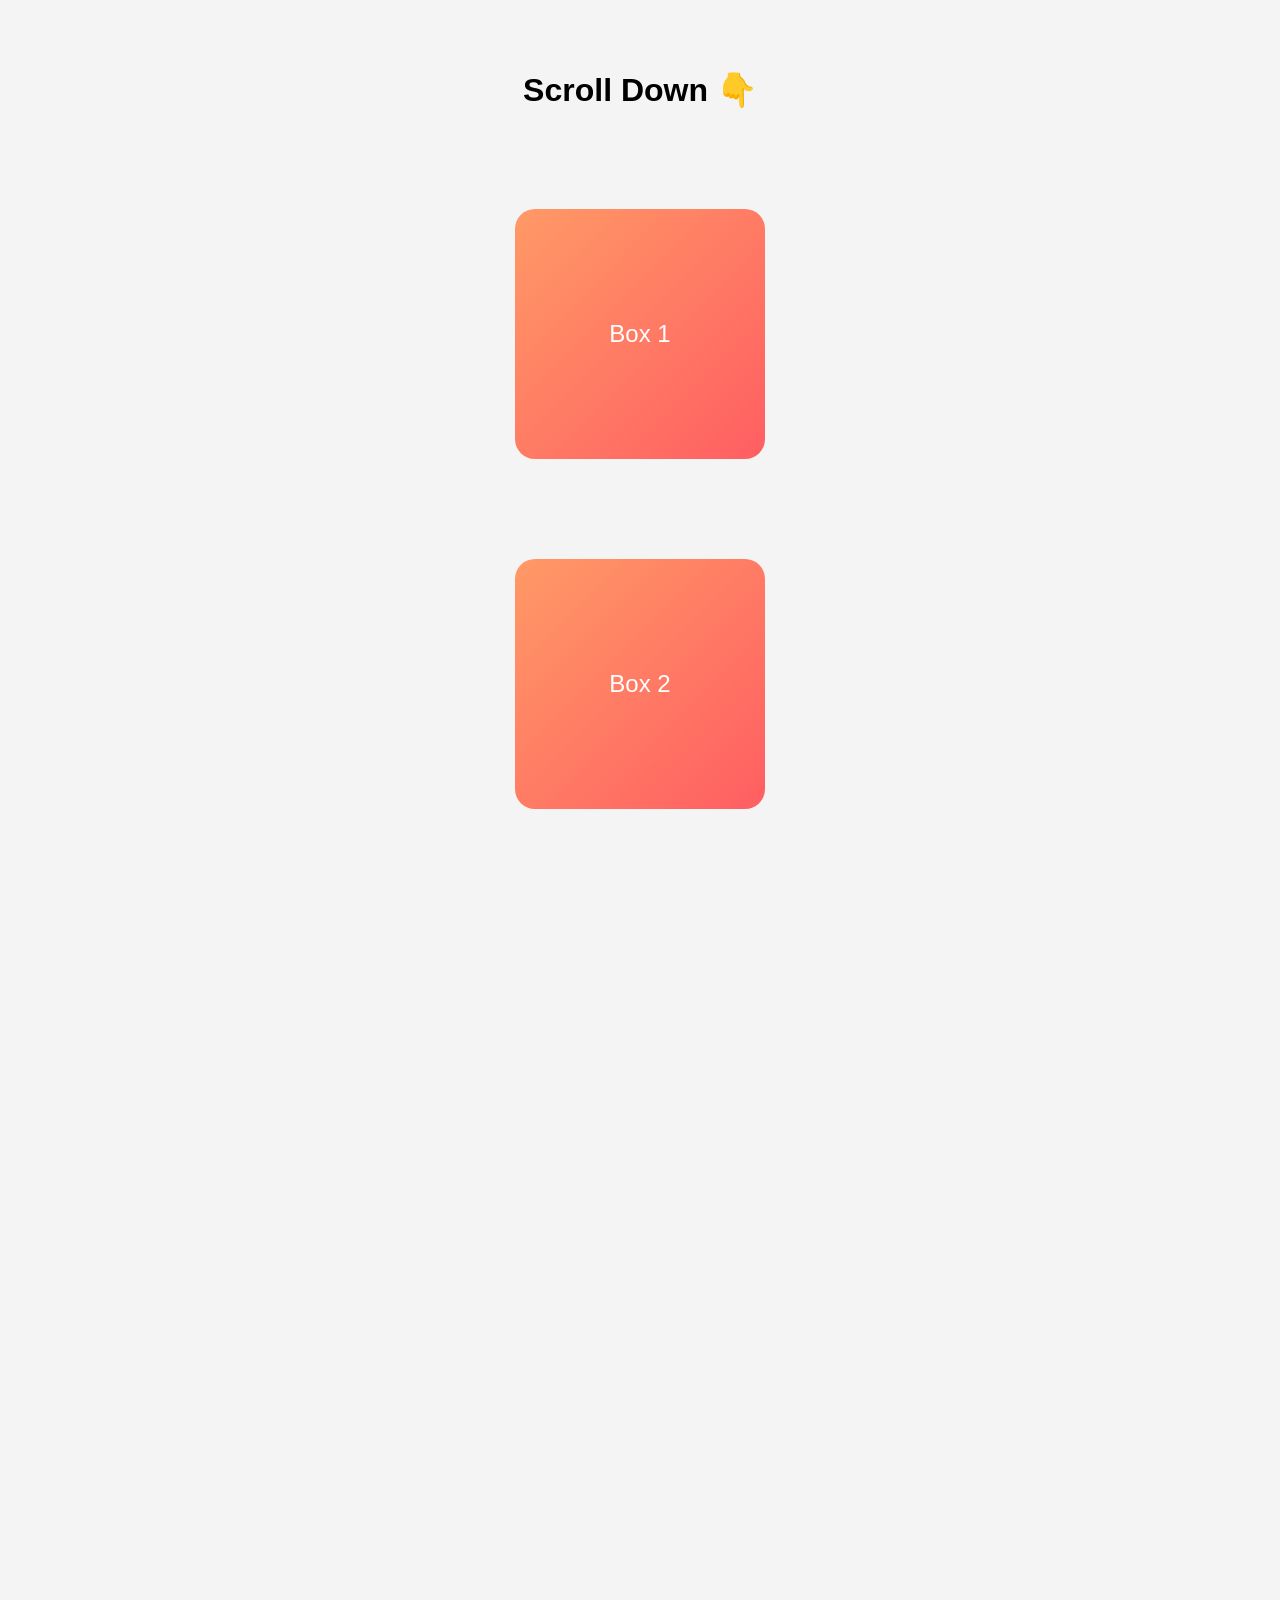
<file: intersection-observer.html>
<!DOCTYPE html>
<html lang="en">
<head>
  <meta charset="UTF-8">
  <meta name="viewport" content="width=device-width, initial-scale=1.0">
  <title>Scroll Animation with Intersection Observer</title>
  <link rel="stylesheet" href="io.css">
</head>
<body>
  <h1 class="title">Scroll Down 👇</h1>

  <div class="box">Box 1</div>
  <div class="box">Box 2</div>
  <div class="box">Box 3</div>
  <div class="box">Box 4</div>
  <div class="box">Box 5</div>

  <script src="io.js"></script>
</body>
</html>
</file>
<file: io.css>
body {
  font-family: sans-serif;
  background: #f4f4f4;
  margin: 0;
  padding: 50px 0;
  text-align: center;
}

.title {
  font-size: 2rem;
  margin-bottom: 50px;
}

.box {
  width: 250px;
  height: 250px;
  margin: 100px auto;
  background: linear-gradient(135deg, #ff9966, #ff5e62);
  color: white;
  display: flex;
  align-items: center;
  justify-content: center;
  font-size: 24px;
  border-radius: 20px;
  opacity: 0;
  transform: translateY(50px);
  transition: all 0.8s ease;
}

.box.show {
  opacity: 1;
  transform: translateY(0);
}
</file>
